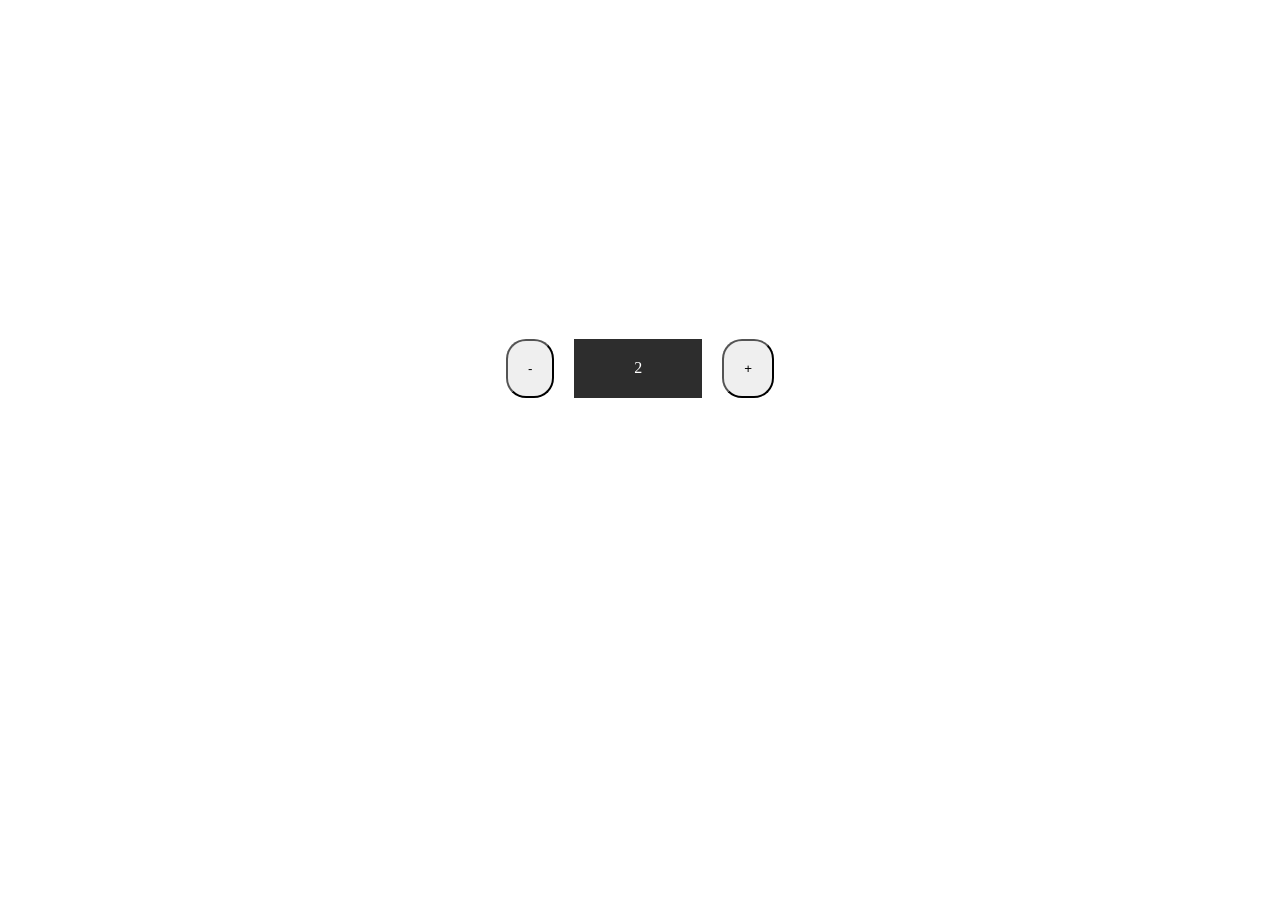
<file: counter/index.html>
<!DOCTYPE html>
<html lang="en">

<head>
    <meta charset="UTF-8">
    <meta name="viewport" content="width=device-width, initial-scale=1.0">
    <title>Document</title>
</head>

<body style="display: flex; align-items: center; height: 80vh; justify-content: center;">
    <div style="display: flex; justify-content: center; gap: 20px;">
        <button id="minus" style="border-radius:20px;padding: 20px;" onclick="sub()">-</button>
        <div id="screen" style="padding: 20px 60px;background-color: rgba(0, 0, 0, 0.822); color: white; display: flex; align-items: center; justify-content: center;"> 2 </div>
            <button id="plus" style="border-radius:20px;padding: 20px;" onclick="add()" >+</button>

       

    </div>
    <script>
    //     let count = 0
    //     let  screen = document.getElementById("screen")
    //     // screen.innerText = count
    //     let minus = document.getElementById("minus")
    //     let plus = document.getElementById("plus")
    //    let add = function () {
    //       count++;
    //       screen.innerText = count
    //    }
    //    let sub =  function () {
    //     if (count > 0) {
    //         count--;
    //     screen.innerText = count 
            
    //     }
       
    //    }
   let count = 0;
   let  screen  = document.getElementById("screen")
   let minus = document.getElementById("minus")
   let plus =  document.getElementById("plus")
    // screen.innertext = count;
   function add() {
    count++;
screen.innerText = count;
    
   }
   function sub() {
    if (count > 0) {
        count--;
        screen.innerText = count;
    }
      
   }

   
            
        
     

    </script>
</body>

</html>
</file>
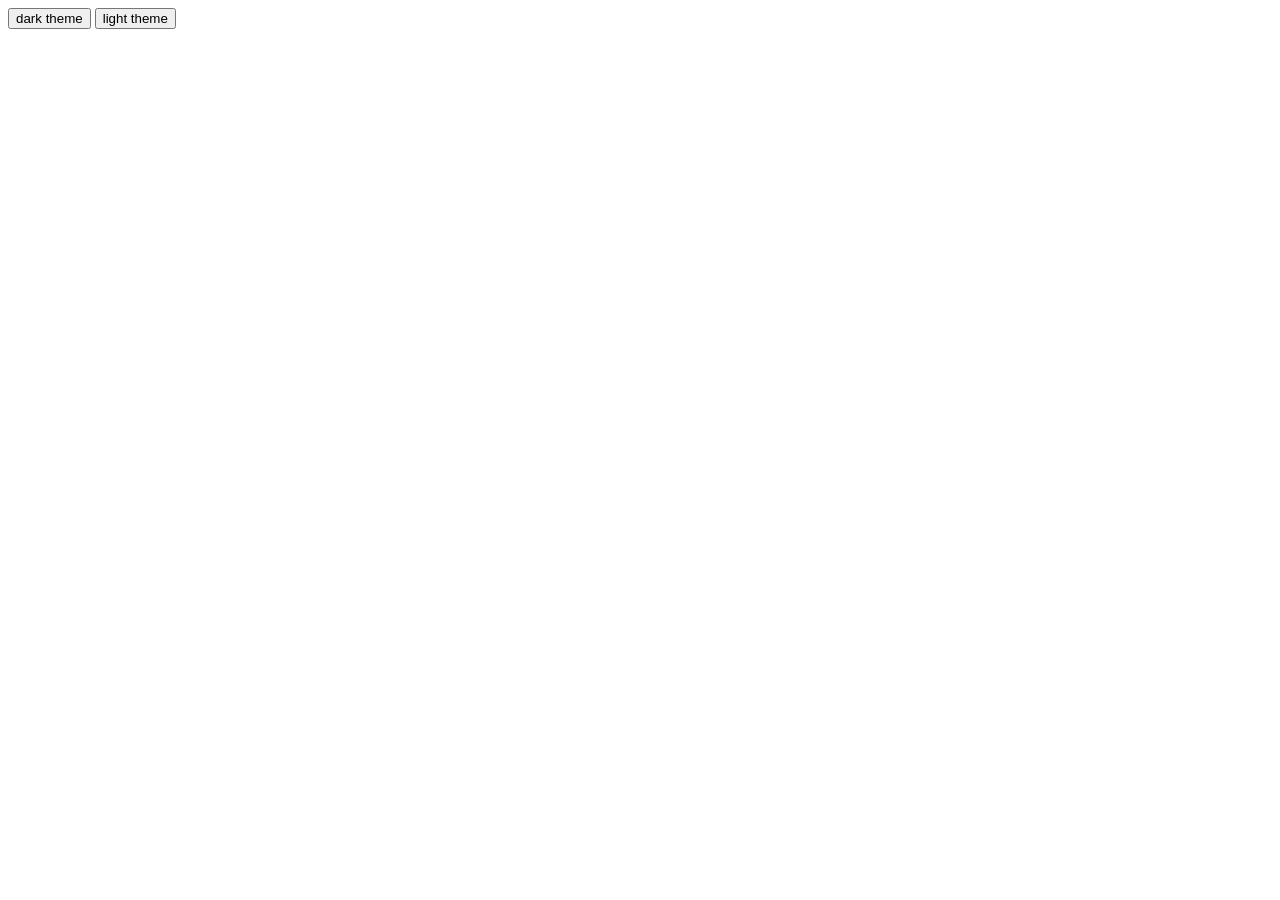
<file: dark mode/index.html>
<!DOCTYPE html>
<html lang="en">
<head>
   <meta charset="UTF-8">
   <meta name="viewport" content="width=device-width, initial-scale=1.0">
   <title>dark theme</title>
</head>
<body>
   <button id="darktheme" onclick="dark()">dark theme</button>
   <button id="lighttheme" onclick="light()">light theme</button>
   <script>
   let darktheme = document.getElementById("darktheme")
   let lighttheme = document.getElementById("lighttheme")

   let body = document.querySelector("body")
   function dark(){
      body.style.backgroundColor = "black"

   }
   function light(){
      body.style.backgroundColor = "white"

   }
   </script>
</body>
</html>
</file>
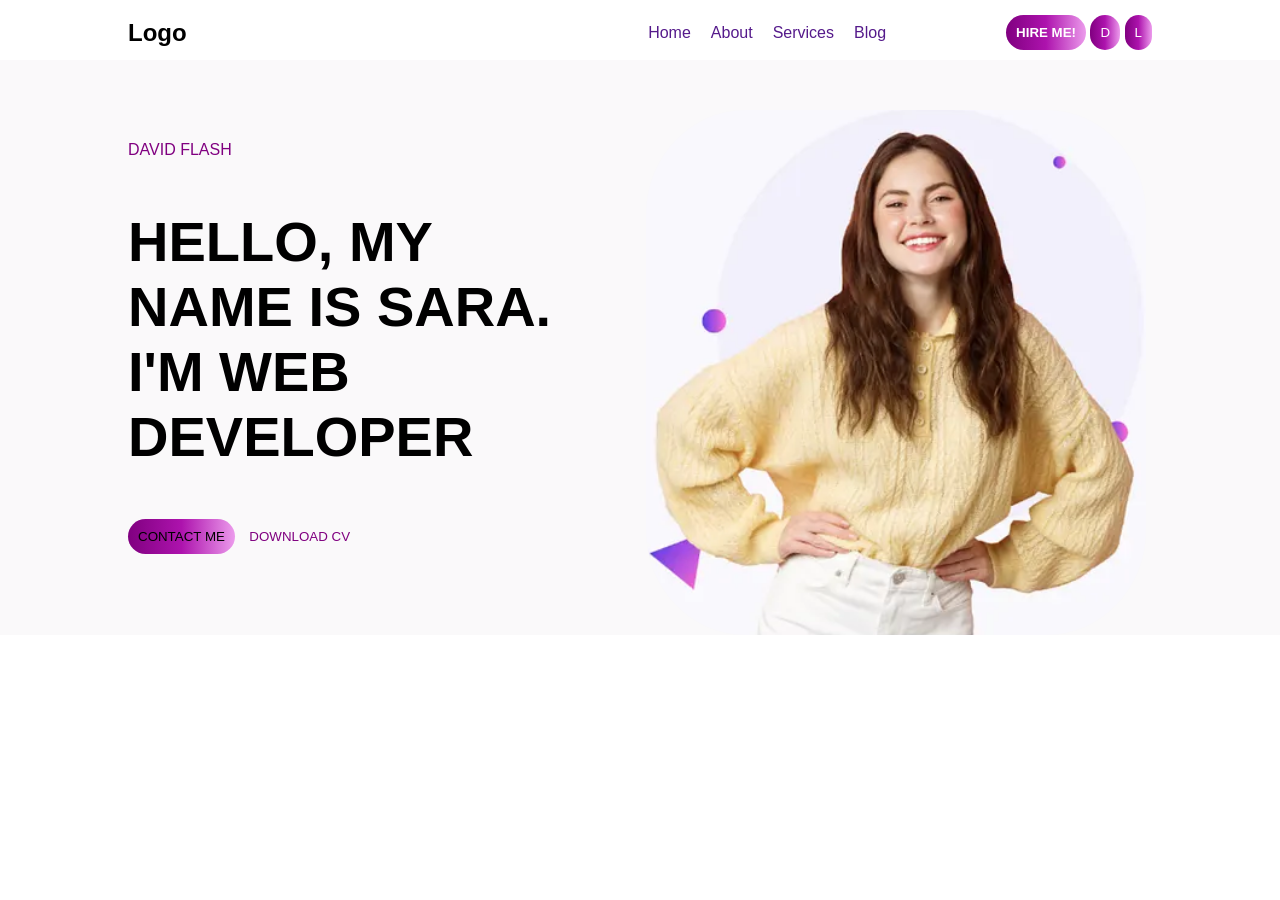
<file: exam/index.html>
<!DOCTYPE html>
<html lang="en">

<head>
    <meta charset="UTF-8">
    <meta name="viewport" content="width=device-width, initial-scale=1.0">
    <title>portfolio</title>
    <link rel="stylesheet" href="style.css">
</head>

<body>
    <header>
        <nav>
            <div class="one">
                <h2>Logo</h2>
            </div>
            <div class="th">
                <div class="two">
                    <ul>
                        <a href="">
                            <li>Home</li>
                        </a>
                        <a href="">
                            <li>About</li>
                        </a>
                        <a href="">
                            <li>Services</li>
                        </a>
                        <a href="">
                            <li>Blog</li>
                        </a>
                    </ul>
                </div>
                <div class="three">
                    <button>
                        <h4>HIRE ME!</h4>

                    </button>
                    <button id="dark" onclick="dark()">D</button>
                    <button id="light" onclick="light()">L</button>
                </div>
            </div>
        </nav>
    </header>

    <main>
        <section>
            <div class="left">
                <span style="color: purple;">DAVID FLASH</span>
                <h1>HELLO, MY <br> NAME IS SARA. <br>
                    I'M WEB  <br>   DEVELOPER

                </h1>
                <div class="btns ">
                    <button style="padding: 10px; border: 20px; border-radius: 20px; background:linear-gradient(90deg, purple , rgb(173, 19, 173) , rgb(236, 155, 236));">CONTACT ME</button>
                    <button style="border: none; padding: 10px; background-color: transparent; color: purple;">DOWNLOAD CV</button>
                </div>
            </div>
            <div class="right">
                <img src="image.png" width="500px" style="border-radius: 20%;" alt="">
            </div>
        </section>
    </main>
    <script src="script.js">

    </script>
</body>

</html>
</file>
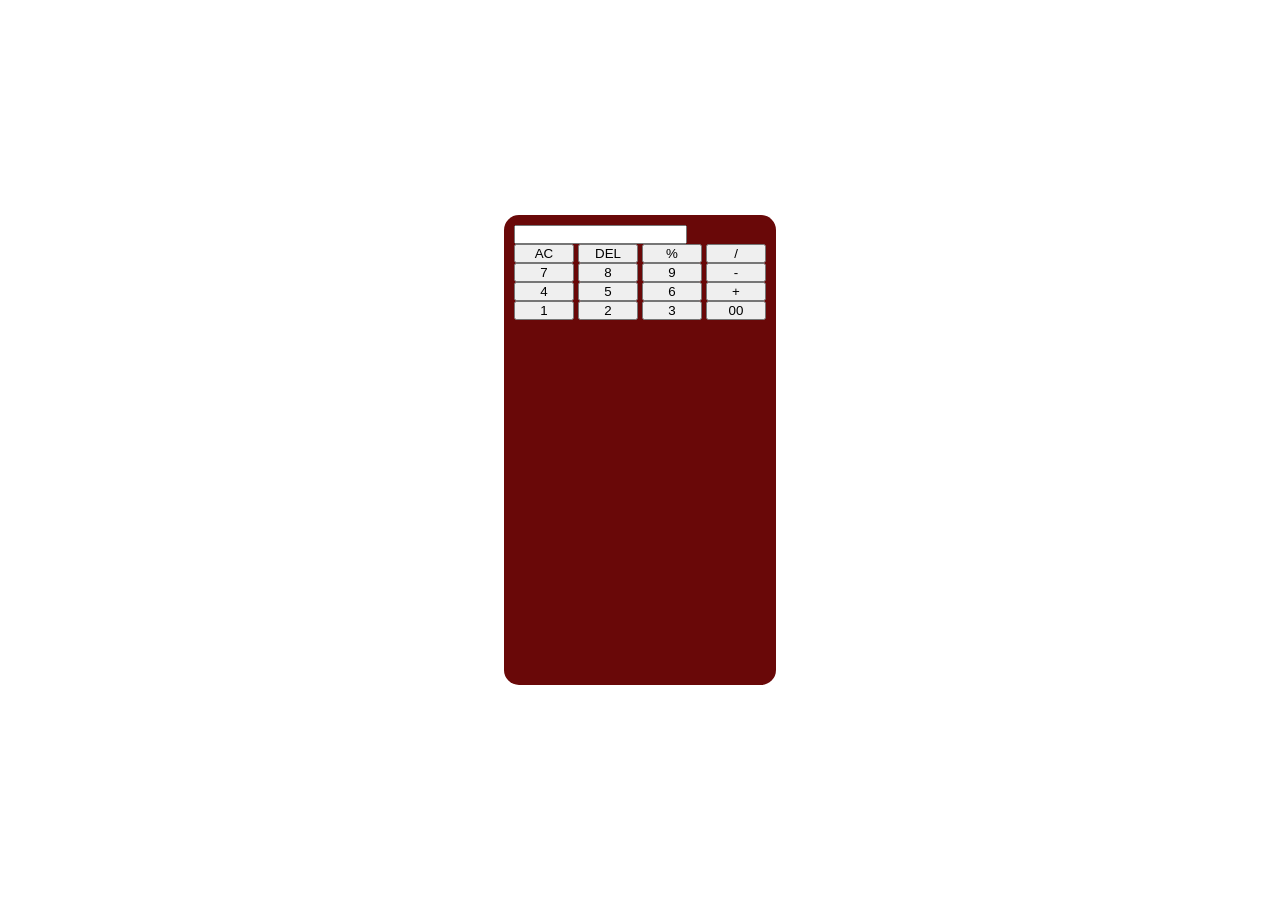
<file: New folder (6)/index.html>
<!DOCTYPE html>
<html lang="en">

<head>
    <meta charset="UTF-8">
    <meta name="viewport" content="width=device-width, initial-scale=1.0">
    <title>calculator</title>
    <link rel="stylesheet" href="style.css">
</head>

<body>
    <div class="calculator">
        <input type="text">
        <div>
            <button>AC</button>
            <button>DEL</button>
            <button>%</button>
            <button>/</button>
        </div>
        <div>
            <button>7</button>
            <button>8</button>
            <button>9</button>
            <button>-</button>
        </div>
        <div>
            <button>4</button>
            <button>5</button>
            <button>6</button>
            <button>+</button>
        </div>
        <div>
            <button>1</button>
            <button>2</button>
            <button>3</button>
            <button>00</button>
        </div>
    </div>
</body>

</html>
</file>
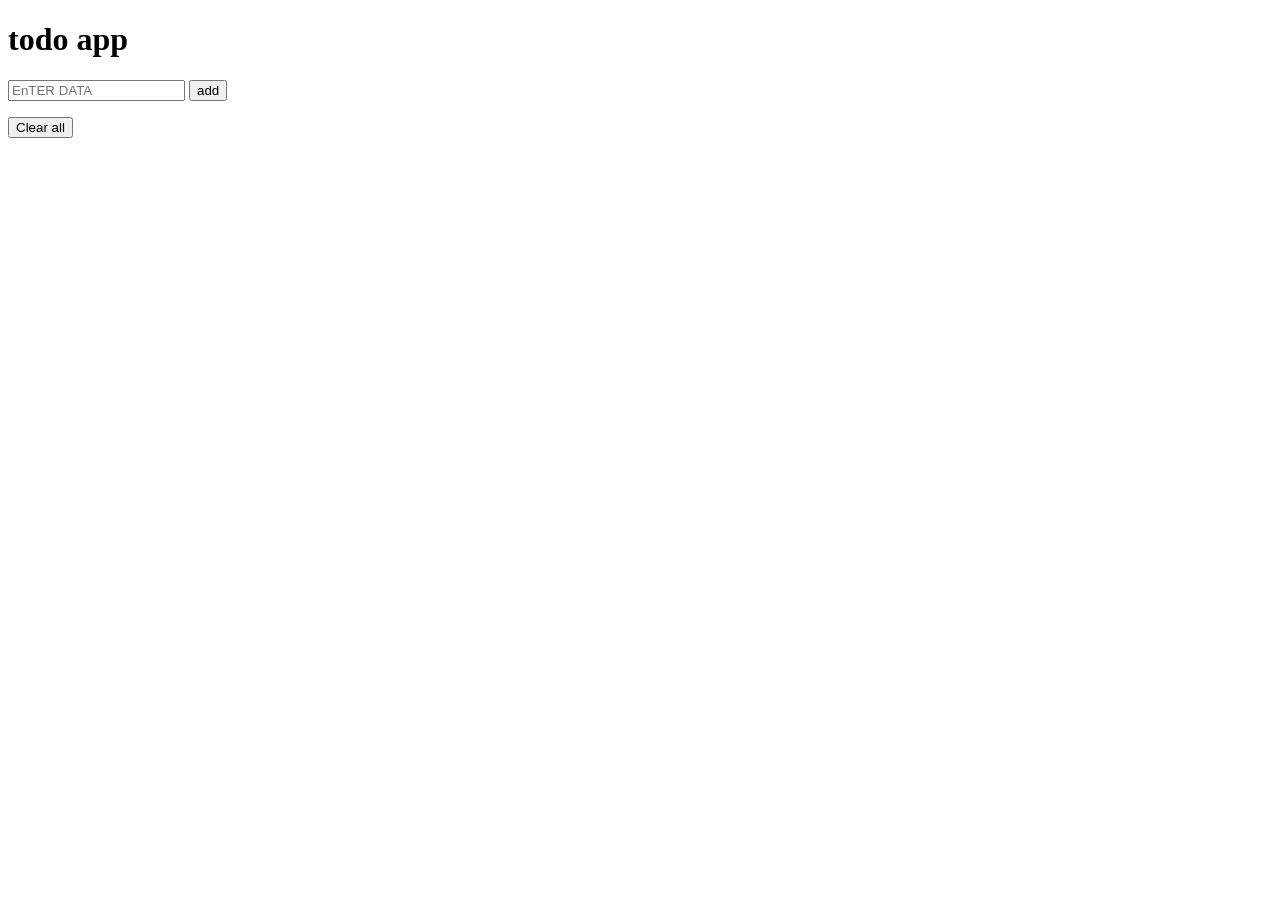
<file: todo list 2/index.html>
<!DOCTYPE html>
<html lang="en">

<head>
    <meta charset="UTF-8">
    <meta name="viewport" content="width=device-width, initial-scale=1.0">
    <title>js</title>
</head>

<body>
    <div class="data">
        <h1>todo app</h1>

        <input id="myinput" type="text" placeholder="EnTER DATA" />
        <button onclick="todoapp.additem()" class="btn">add</button>
        <ul id="list"></ul>

        <button id="clear" onclick="todoapp.clear() ">Clear all</button>
    </div>
    <script>
        let input = document.getElementById("myinput")
        let todolist = document.querySelector("#list")
        let list = []
        // let color = document.createElement(["green" , "red"])
        let todoapp = {
            
            additem() {
                if (input.value) {
                    list.push(input.value );
                     
                    input.value = ""

                  
                }
              

                this.myfun();


            }
            ,
            myfun() {
                todolist.innerHTML = "";
                list.forEach((value, index) => {

                    todolist.innerHTML +=`<del>`
                    todolist.innerHTML += `<li class= "mylist">${value}
                    <button id = "x-btn" onclick="todoapp.delete(${index})">x</button><input type="checkbox" id="option1" name="options" value="option1"></li>`
                })
            },
            delete(index) {
                list.splice(index, 1);
                this.myfun();

            },
            clear() {
                list.splice(0, list.length)
                this.myfun();
            }
        }
    </script>

</body>

</html>
</file>
<file: exam/style.css>
*{
    margin: 0;
    padding: 0;

    font-family: 'Gill Sans', 'Gill Sans MT', Calibri, 'Trebuchet MS', sans-serif;
}
header{
    
    width: 100%;
    justify-content: center;
    display: flex;
    align-items: center;
    margin-top: 5px;
    /* background-color: aliceblue; */
    padding-top: 10px;
    padding-bottom: 10px;
}
.th{
    display: flex;
    gap: 120px;
    align-items: center;
}
nav{
    width: 80%;
    display: flex;
    align-items: center;
    justify-content: space-between;

}
.two ul {
    display: flex;
    list-style: none;
    gap: 20px;
    align-items: center;

}
.th button {
    padding: 10px;
    border-radius:20px ;
    border: none;
    color: white;
    background:linear-gradient(90deg, purple , rgb(173, 19, 173) , rgb(236, 155, 236));
}
button:hover{
    padding: 12px;
    transition: 0.5s;
}
main{
    width: 100%;
    height: auto;
    display: flex;
    justify-content: center;
    align-items: center;
    background-color: rgba(175, 167, 175, 0.068);
}
section{
    margin-top: 0px;
    width: 80%;
    height: auto;
    display: flex;
    align-items: center;
    justify-content: center;
    

}
a{
    text-decoration: none;
}
.left{
    display: flex;
    flex-direction: column;
    gap: 50px;
    width: 50%;
    /* background-color: red; */
 

}
.left h1{
    font-size: 3.5rem;
}
.right{
    margin-top: 50px;
    display: flex;
    align-items: center;
    justify-content: center;
    width: 50%;


    /* background-color: green; */
}
</file>
<file: New folder (6)/style.css>
*{
    margin: 0;
    padding: 0;

}
body{
    width: 100%;
    height: 100vh;
    display: flex;
    align-items: center;
    justify-content: center;
}
.calculator{
background-color: rgb(105, 8, 8);
padding: 10px;
border-radius: 15px;

height:50%;
}
button{
    width: 60px;
}
input{
    width: 99%
    height:fg;
}
</file>
